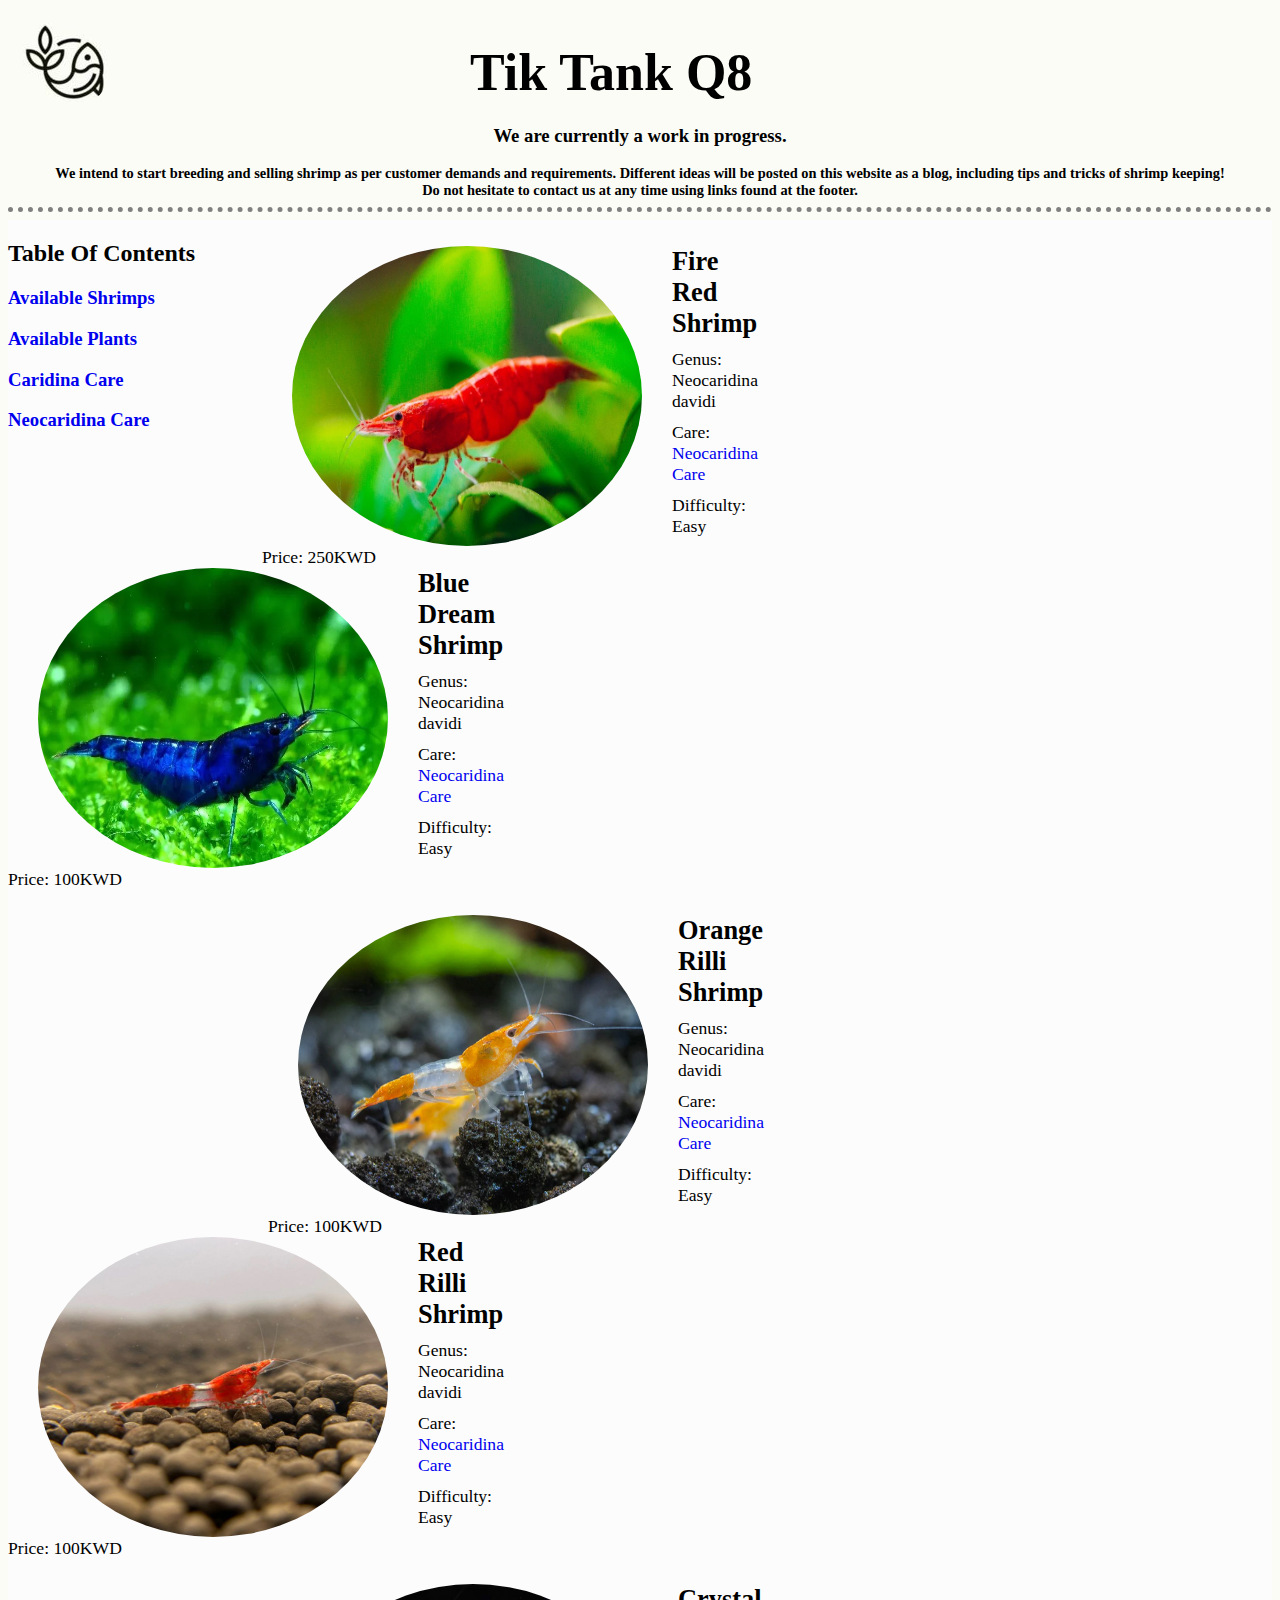
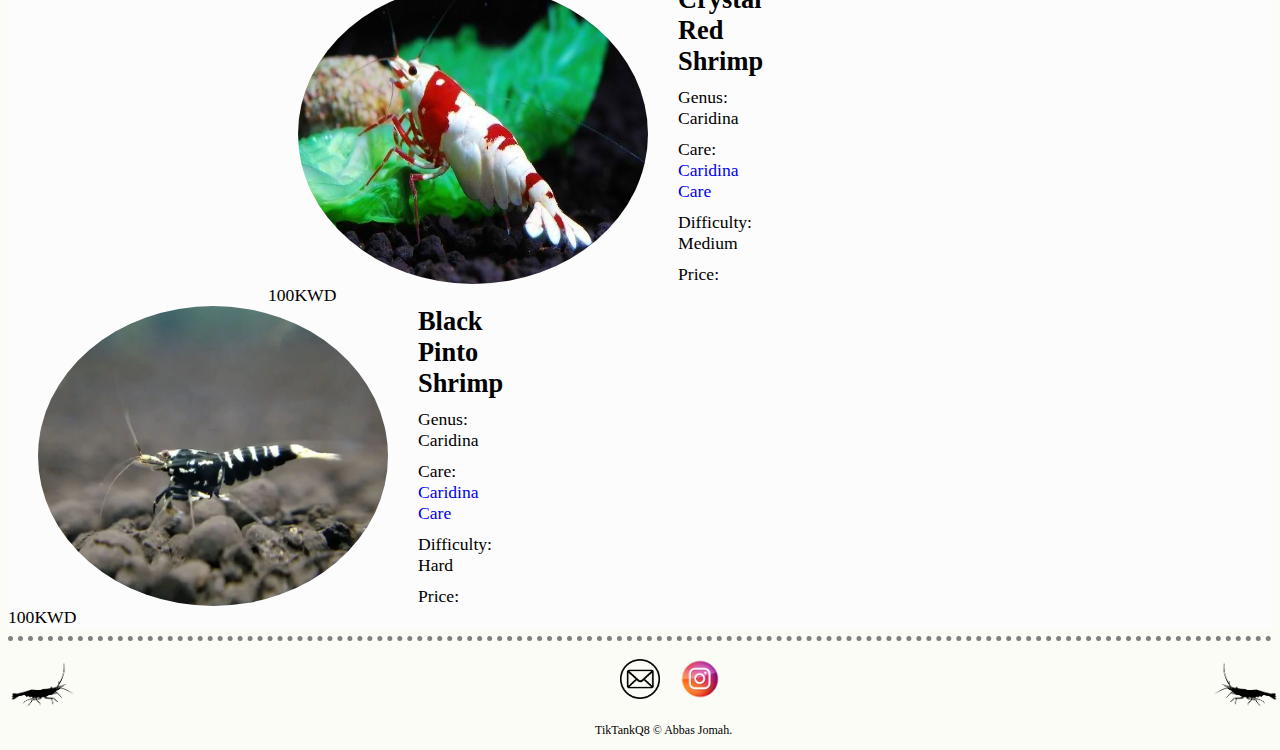
<file: index.html>
<!DOCTYPE html>
<html lang="en" dir="ltr">
  <head>
    <meta charset="utf-8">
    <title>Welcome To TikTank</title>
    <link rel="stylesheet" href="css/style.css">
    <link rel="icon" href="favicon.ico">
  </head>
  <body>
  <!-- Main Img -->
    <div>
      <a href="index.html"><img class="titleImg" src="Images/Standard/Title.png"></a>
      <h1 class="mainTitleSizePosition marginRemoveBottom">Tik Tank Q8</h1>
      <h3 class="txtCenter">We are currently a work in progress.</h3>
      <h6 class="txtCenter" style="Margin: 0px auto 5px auto">We intend to start breeding and selling shrimp as per customer demands and requirements. Different ideas will be posted on this website
      as a blog, including tips and tricks of shrimp keeping! <br> Do not hesitate to contact us at any time using links found at the footer.</h6>
      <hr>
    </div>
  <!-- Main Img -->

  <!-- Body -->
  <div class="mainBody">
      <!-- Table of Contents -->
     <div class="mainBodySpacing">
        <h2><strong>Table Of Contents</strong></h2>
        <a href="index.html"><h3>Available Shrimps</h3></a>
        <a href="Plants.html"><h3>Available Plants</h3></a>
        <a href="CaridinaCare.html"><h3>Caridina Care</h3></a>
        <a href="NeocaridinaCare.html"><h3>Neocaridina Care</h3></a>
      </div>
      <!-- Table of Contents -->
      <!-- Main Body -->
      <div class="fireRedDiv">
        <img class="mainImgs2Left" src="Images/FireRed.jpg">
        <h4 class="marginRemoveTop">Fire Red Shrimp </h4>
        <h5>Genus: <span>Neocaridina davidi</span></h5>
        <h5>Care: <span><a href="NeocaridinaCare.html">Neocaridina Care</a></span></h5>
        <h5>Difficulty: Easy</h5>
        <h5>Price: <span>250</span>KWD</h5>
      </div>
      <div class="blueDreamDiv">
          <img class="mainImgs2Left" src="Images/BlueDream.PNG">
          <h4 class="marginRemoveTop">Blue Dream Shrimp </h4>
          <h5>Genus: <span>Neocaridina davidi</span></h5>
          <h5>Care: <span><a href="NeocaridinaCare.html">Neocaridina Care</a></span></h5>
          <h5>Difficulty: Easy</h5>
          <h5>Price: <span>100</span>KWD</h5>
      </div>
      <div class="orangeRilliDiv">
          <img class="mainImgs2Left" src="Images/OrangeRilli.PNG">
          <h4 class="marginRemoveTop">Orange Rilli Shrimp </h4>
          <h5>Genus: <span>Neocaridina davidi</span></h5>
          <h5>Care: <span><a href="NeocaridinaCare.html">Neocaridina Care</a></span></h5>
          <h5>Difficulty: Easy</h5>
          <h5>Price: <span>100</span>KWD</h5>
      </div>
      <div class="redRilliDiv">
          <img class="mainImgs2Left" src="Images/RedRilli.jpg">
          <h4 class="marginRemoveTop">Red Rilli Shrimp </h4>
          <h5>Genus: <span>Neocaridina davidi</span></h5>
          <h5>Care: <span><a href="NeocaridinaCare.html">Neocaridina Care</a></span></h5>
          <h5>Difficulty: Easy</h5>
          <h5>Price: <span>100</span>KWD</h5>
      </div>
      <div class="crystalRedDiv">
          <img class="mainImgs2Left" src="Images/Crystal.jpg">
          <h4 class="marginRemoveTop">Crystal Red Shrimp </h4>
          <h5>Genus: <span>Caridina</span></h5>
          <h5>Care: <span><a href="CaridinaCare.html">Caridina Care</a></span></h5>
          <h5>Difficulty: Medium</h5>
          <h5>Price: <span>100</span>KWD</h5>
      </div>
      <div class="pintoDiv">
          <img class="mainImgs2Left" src="Images/Pinto.PNG">
          <h4 class="marginRemoveTop">Black Pinto Shrimp </h4>
          <h5>Genus: <span>Caridina</span></h5>
          <h5>Care: <span><a href="CaridinaCare.html">Caridina Care</a></span></h5>
          <h5>Difficulty: Hard</h5>
          <h5>Price: <span>100</span>KWD</h5>
      </div>
      <!-- Main Body -->
  </div>
  <!-- Body -->

  <!-- Footer -->
  <div>
    <hr>
    <img class="footerShrimp1 hover" src="Images/Standard/Shrimp1.png">
    <a href="https://www.instagram.com/tik_tank_q8/"><img class="footerIconsMargins footerPositioningInsta" src="Images/Standard/Instagram.png"></a>
    <a href="ContactMe.html"><img class="footerIconsMargins footerPositioningContact" src="Images/Standard/Email.png"></a>
    <img class="footerShrimp2 hover" src="Images/Standard/Shrimp2.png">
  </div>
  <div class="copyright">
    <p class="marginRemoveTop">TikTankQ8 <span>©</span> Abbas Jomah.</p>
  </div>
  <!-- Footer -->

  </body>
</html>
</file>
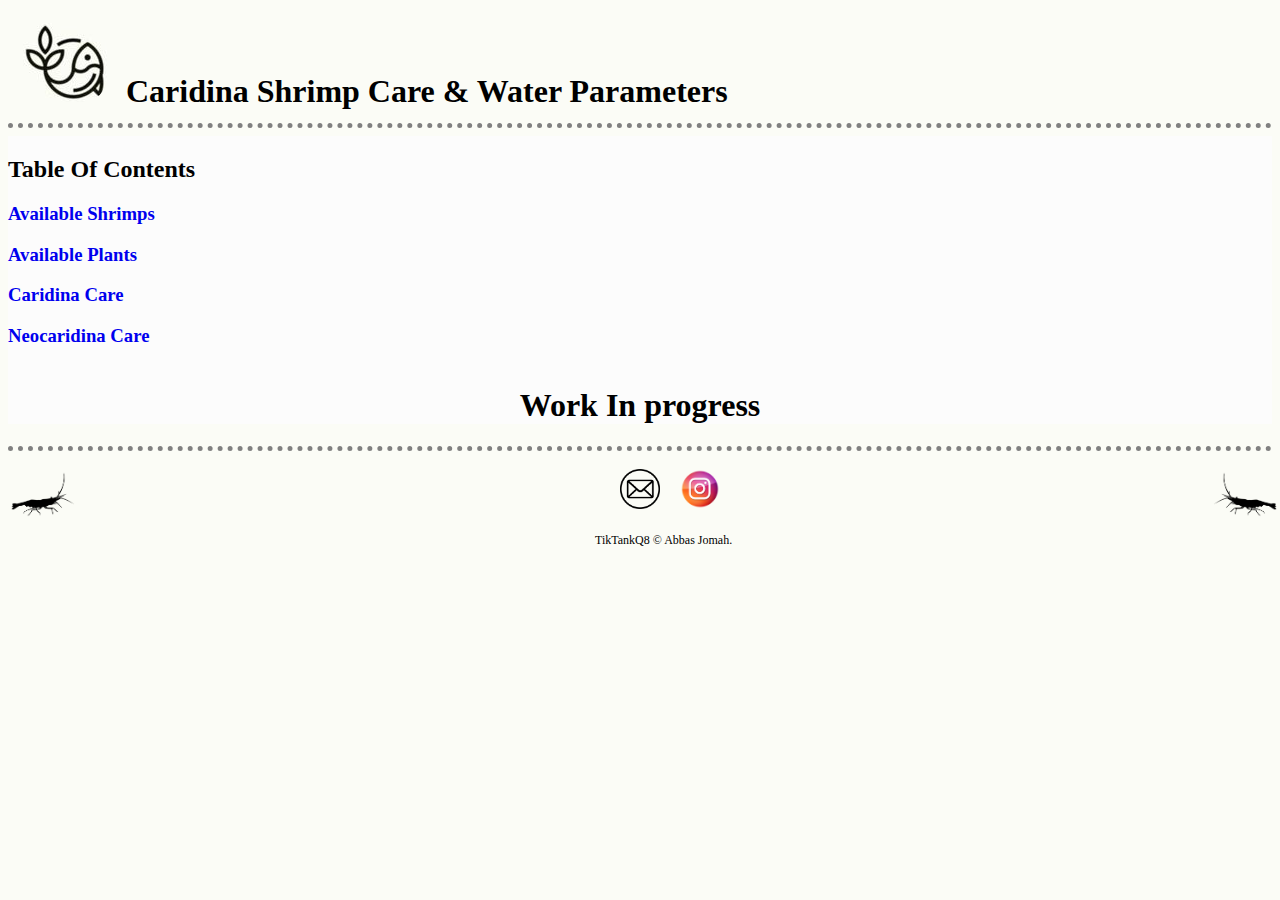
<file: CaridinaCare.html>
<!DOCTYPE html>
<html lang="en" dir="ltr">
  <head>
    <meta charset="utf-8">
    <title>TikTank Kuwait</title>
    <link rel="stylesheet" href="css/style.css">
    <link rel="icon" href="favicon.ico">
  </head>
  <body>

    <!-- Main Img -->
    <div>
      <a href="index.html"><img class="titleImg" src="Images/Standard/Title.png"></a>
      <h1 class="subTitleTxt">Caridina Shrimp Care & Water Parameters </h1>
      <hr>
    </div>
    <!-- Main Img -->

    <!-- Main Body -->
    <div class="mainBody">
          <!-- Table of Contents -->
          <div class="mainBodySpacing">
             <h2><strong>Table Of Contents</strong></h2>
             <a href="index.html"><h3>Available Shrimps</h3></a>
             <a href="Plants.html"><h3>Available Plants</h3></a>
             <a href="CaridinaCare.html"><h3>Caridina Care</h3></a>
             <a href="NeocaridinaCare.html"><h3>Neocaridina Care</h3></a>
           </div>
          <!-- Table of Contents -->
          <h1 class="txtCenter">Work In progress </h1>
    </div>
    <!-- Main Body -->

    <!-- Footer -->
    <div>
      <hr>
      <img class="footerShrimp1 hover" src="Images/Standard/Shrimp1.png">
      <a href="https://www.instagram.com/tik_tank_q8/"><img class="footerIconsMargins footerPositioningInsta" src="Images/Standard/Instagram.png"></a>
      <a href="ContactMe.html"><img class="footerIconsMargins footerPositioningContact" src="Images/Standard/Email.png"></a>
      <img class="footerShrimp2 hover" src="Images/Standard/Shrimp2.png">
    </div>
    <div class="copyright">
      <p class="marginRemoveTop">TikTankQ8 <span>©</span> Abbas Jomah.</p>
    </div>
    <!-- Footer -->

  </body>
</html>
</file>
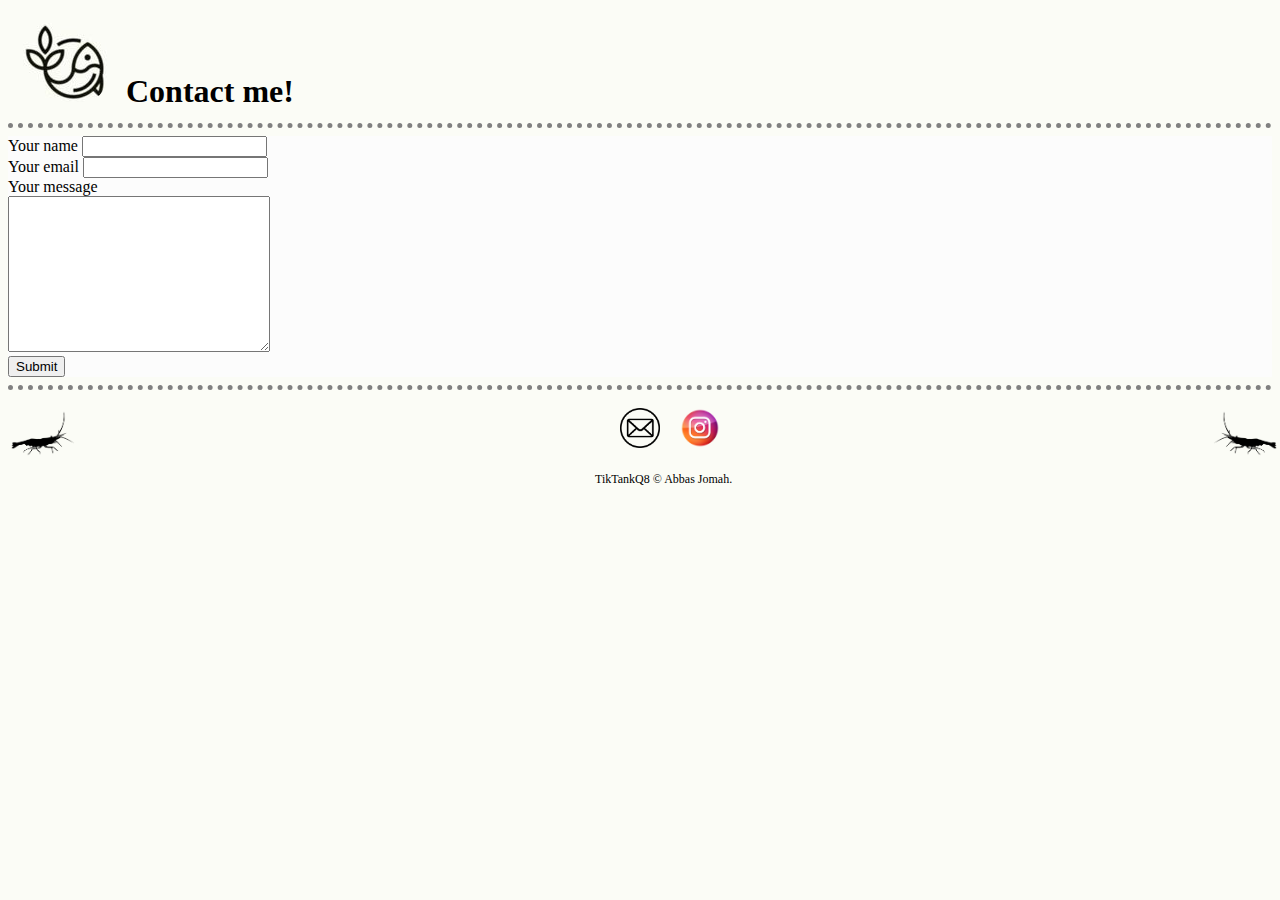
<file: ContactMe.html>
<!DOCTYPE html>
<html lang="en" dir="ltr">
  <head>
    <meta charset="utf-8">
    <title>Contact Me</title>
    <link rel="stylesheet" href="css/style.css">
    <link rel="icon" href="favicon.ico">
  </head>
  <body>
    <!-- Main Img -->
    <div>
      <a href="index.html"><img class="titleImg" src="Images/Standard/Title.png"></a>
      <h1 class="subTitleTxt">Contact me! </h1>
      <hr>
    </div>
    <!-- Main Img -->

    <!-- Main Body -->
    <div class="mainBody">
      <form action="mailto:abbas_jumah@hotmail.com" method="post" enctype="text/plain">
        <label>Your name</label>
        <input type="text" name="yourName" value="">
        <br>
        <label>Your email</label>
        <input type="email" name="yourEmail" value="">
        <br>
        <label>Your message</label>
        <br>
        <textarea name="yourMessage" rows="10" cols="30"></textarea>
        <br>
        <input type="submit" name="">
      </form>
    </div>
    <!-- Main Body -->

    <!-- Footer -->
    <div>
      <hr>
      <img class="footerShrimp1 hover" src="Images/Standard/Shrimp1.png">
      <a href="https://www.instagram.com/tik_tank_q8/"><img class="footerIconsMargins footerPositioningInsta" src="Images/Standard/Instagram.png"></a>
      <a href="ContactMe.html"><img class="footerIconsMargins footerPositioningContact" src="Images/Standard/Email.png"></a>
      <img class="footerShrimp2 hover" src="Images/Standard/Shrimp2.png">
    </div>
    <div class="copyright">
      <p class="marginRemoveTop">TikTankQ8 <span>©</span> Abbas Jomah.</p>
    </div>
    <!-- Footer -->
  </body>
</html>
</file>
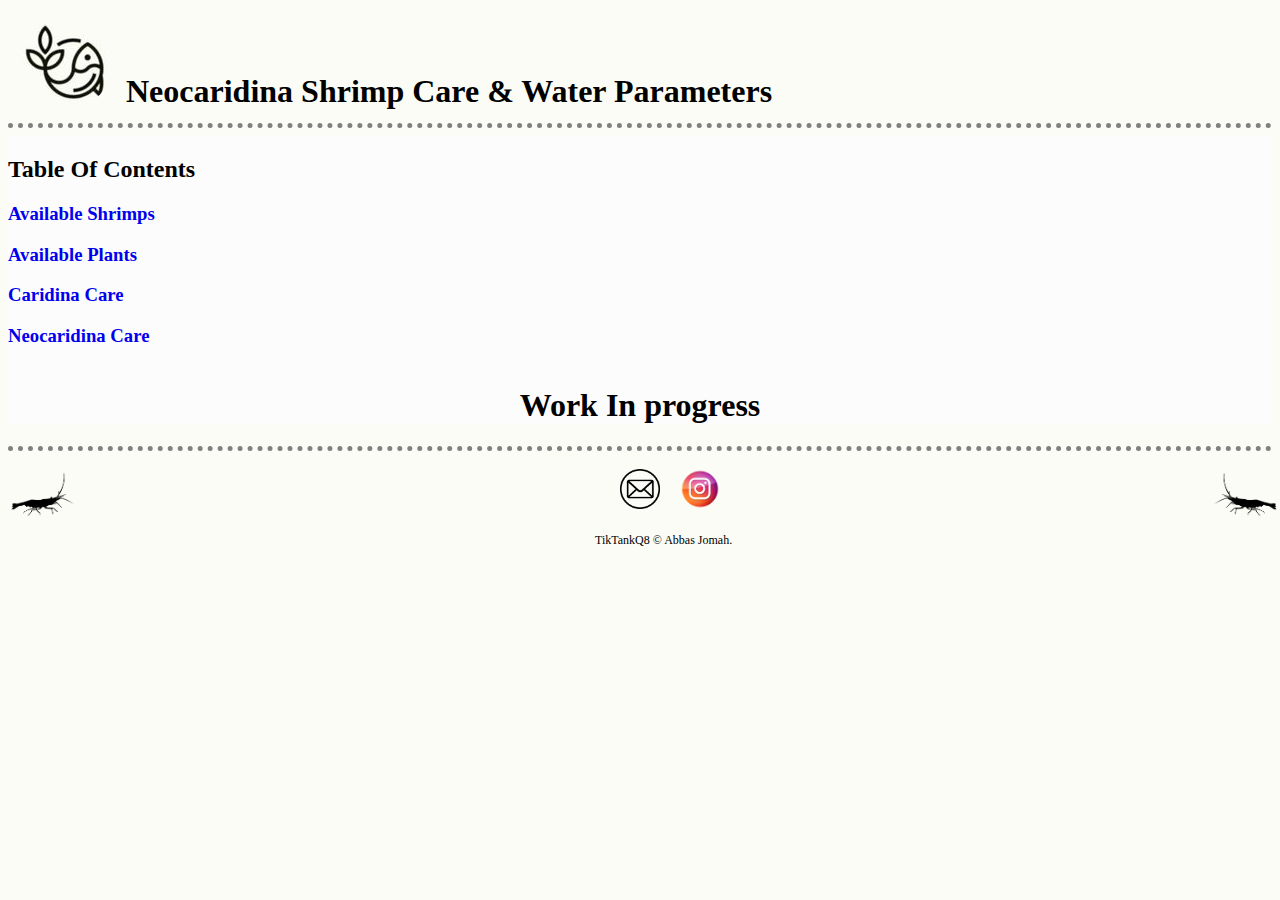
<file: NeocaridinaCare.html>
<!DOCTYPE html>
<html lang="en" dir="ltr">
  <head>
    <meta charset="utf-8">
    <title>TikTank Kuwait</title>
    <link rel="stylesheet" href="css/style.css">
    <link rel="icon" href="favicon.ico">
  </head>
  <body>
    <!-- Main Img -->
    <div>
      <a href="index.html"><img class="titleImg" src="Images/Standard/Title.png"></a>
      <h1 class="subTitleTxt">Neocaridina Shrimp Care & Water Parameters</h1>
      <hr>
    </div>
    <!-- Main Img -->

    <!-- Main Body -->
    <div class="mainBody">
          <!-- Table of Contents -->
          <div class="mainBodySpacing">
             <h2><strong>Table Of Contents</strong></h2>
             <a href="index.html"><h3>Available Shrimps</h3></a>
             <a href="Plants.html"><h3>Available Plants</h3></a>
             <a href="CaridinaCare.html"><h3>Caridina Care</h3></a>
             <a href="NeocaridinaCare.html"><h3>Neocaridina Care</h3></a>
           </div>
          <!-- Table of Contents -->
          <h1 class="txtCenter">Work In progress </h1>
    </div>
    <!-- Main Body -->

    <!-- Footer -->
    <div>
      <hr>
      <img class="footerShrimp1 hover" src="Images/Standard/Shrimp1.png">
      <a href="https://www.instagram.com/tik_tank_q8/"><img class="footerIconsMargins footerPositioningInsta" src="Images/Standard/Instagram.png"></a>
      <a href="ContactMe.html"><img class="footerIconsMargins footerPositioningContact" src="Images/Standard/Email.png"></a>
      <img class="footerShrimp2 hover" src="Images/Standard/Shrimp2.png">
    </div>
    <div class="copyright">
      <p class="marginRemoveTop">TikTankQ8 <span>©</span> Abbas Jomah.</p>
    </div>
    <!-- Footer -->

  </body>
</html>
</file>
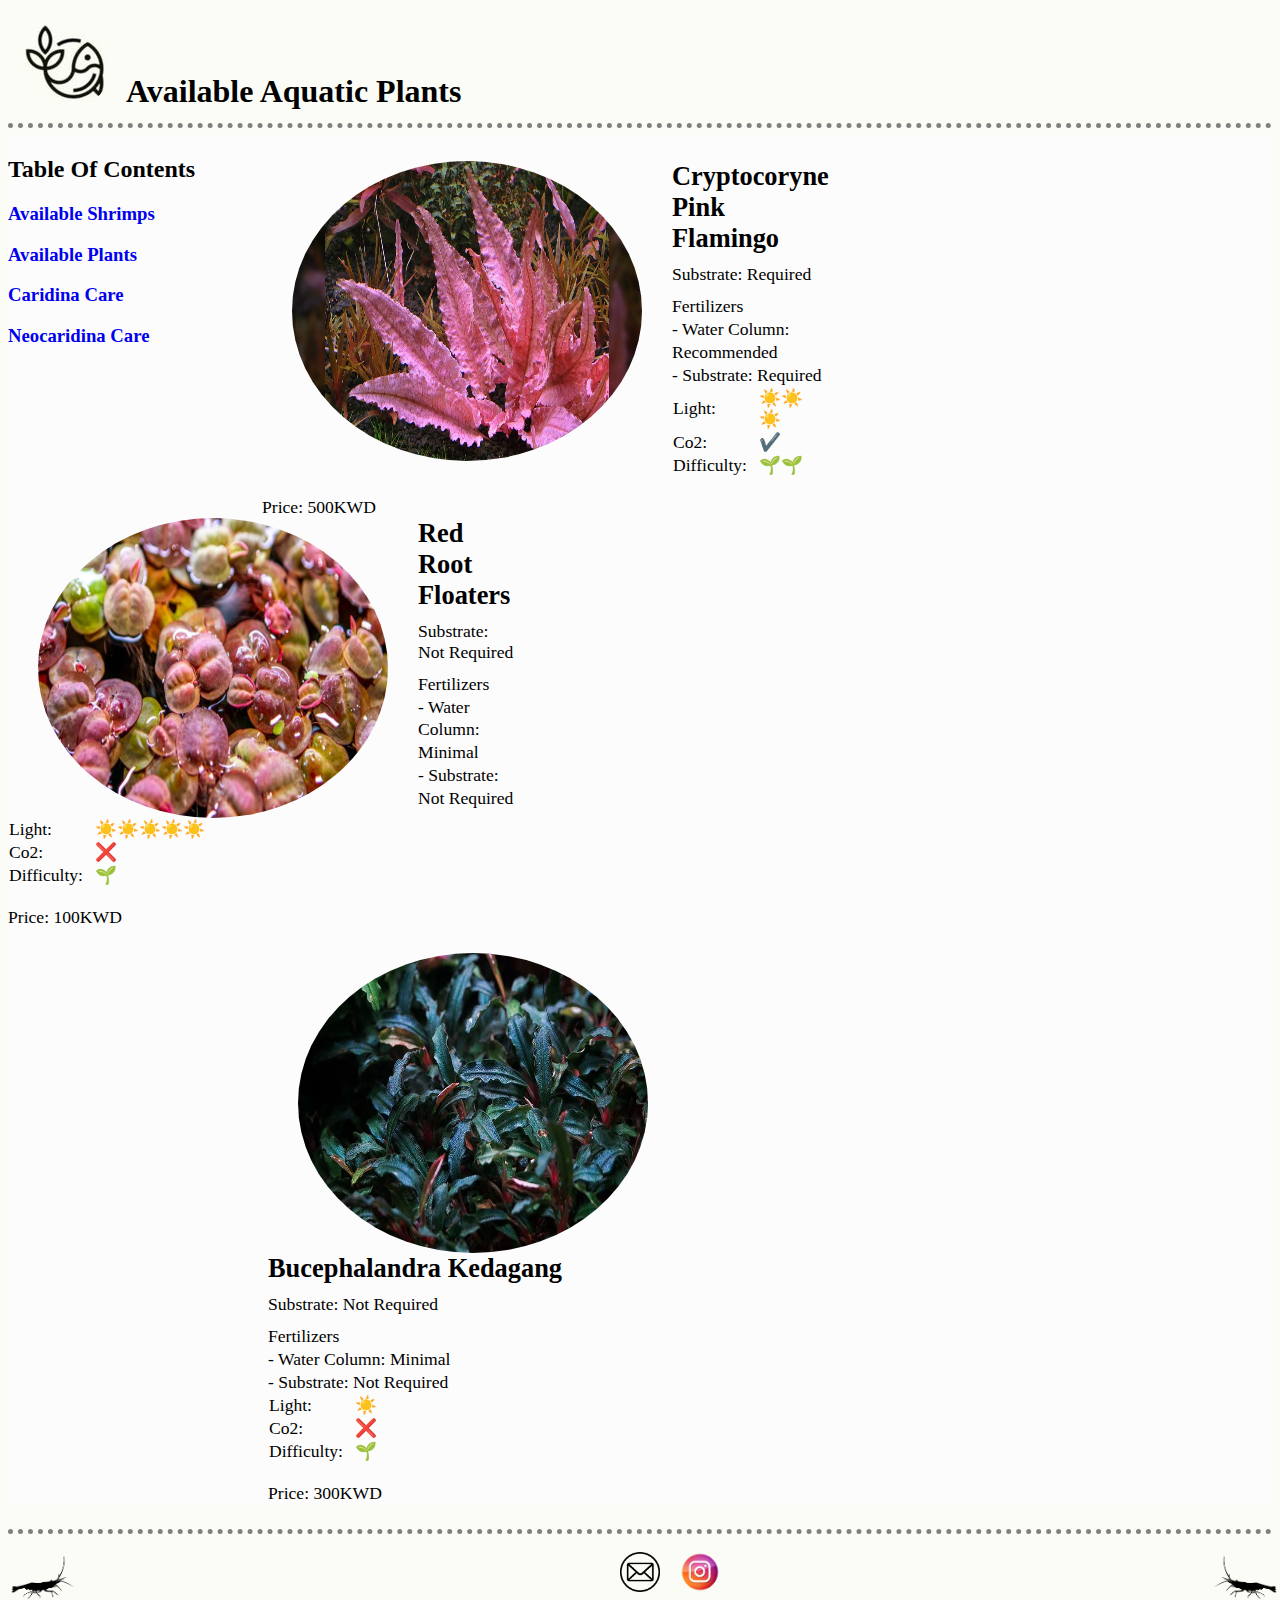
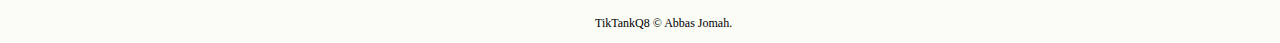
<file: Plants.html>
<!DOCTYPE html>
<html lang="en" dir="ltr">
  <head>
    <meta charset="utf-8">
    <title>TikTank Kuwait</title>
    <link rel="stylesheet" href="css/style.css">
    <link rel="icon" href="favicon.ico">
  </head>
  <body>

    <!-- Main Img -->
    <div>
      <a href="index.html"><img class="titleImg" src="Images/Standard/Title.png"></a>
      <h1 class="subTitleTxt">Available Aquatic Plants </h1>
      <hr>
    </div>
    <!-- Main Img -->

    <!-- Main Body -->
    <div class="mainBody">
        <!-- Table of Contents -->
       <div class="mainBodySpacing">
          <h2><strong>Table Of Contents</strong></h2>
          <a href="index.html"><h3>Available Shrimps</h3></a>
          <a href="Plants.html"><h3>Available Plants</h3></a>
          <a href="CaridinaCare.html"><h3>Caridina Care</h3></a>
          <a href="NeocaridinaCare.html"><h3>Neocaridina Care</h3></a>
        </div>
        <!-- Table of Contents -->
        <!-- Main Body -->
        <div class="pinkFlamigoDiv">
          <img class="mainImgs2Left" src="Images/PinkFlam.jpg">
          <h4 class="marginRemoveTop">Cryptocoryne Pink Flamingo </h4>
          <h5>Substrate: <span>Required</span></h5>
          <h5 style="line-height: 1.3">Fertilizers <br>- Water Column: <span>Recommended</span> <br>- Substrate: <span>Required</span></h5>
          <table class="plantDescTbl">
            <tr>
              <td><h5 class="plantDescTd">Light: </h5></td>
              <td><h5 class="plantDescTd">☀️☀️☀️</h5></td>
            </tr>
            <tr>
              <td><h5 class="plantDescTd">Co2: </h5></td>
              <td><h5 class="plantDescTd">✔️</h5></td> <!--❌-->
            </tr>
            <tr>
              <td><h5 class="plantDescTd">Difficulty: </h5></td>
              <td><h5 class="plantDescTd">🌱🌱</h5></td>
            </tr>
          </table>
          <h5>Price: <span>500</span>KWD</h5>

        </div>
        <div class="redRootFloatersDiv">
            <img class="mainImgs2Left" src="Images/RedRootFloaters.PNG">
            <h4 class="marginRemoveTop">Red Root Floaters </h4>
            <h5>Substrate: <span>Not Required</span></h5>
            <h5 style="line-height: 1.3">Fertilizers <br>- Water Column: <span>Minimal</span> <br>- Substrate: <span>Not Required</span></h5>
            <table class="plantDescTbl">
              <tr>
                <td><h5 class="plantDescTd">Light: </h5></td>
                <td><h5 class="plantDescTd">☀️☀️☀️☀️☀️</h5></td>
              </tr>
              <tr>
                <td><h5 class="plantDescTd">Co2: </h5></td>
                <td><h5 class="plantDescTd">❌</h5></td> <!--❌-->
              </tr>
              <tr>
                <td><h5 class="plantDescTd">Difficulty: </h5></td>
                <td><h5 class="plantDescTd">🌱</h5></td>
              </tr>
            </table>
            <h5>Price: <span>100</span>KWD</h5>
          </div>
        <div class="BuceDiv">
          <img class="mainImgs2Left" src="Images/Buces.PNG">
          <h4 class="marginRemoveTop">Bucephalandra Kedagang</h4>
          <h5>Substrate: <span>Not Required</span></h5>
          <h5 style="line-height: 1.3">Fertilizers <br>- Water Column: <span>Minimal</span> <br>- Substrate: <span>Not Required</span></h5>
          <table class="plantDescTbl">
            <tr>
              <td><h5 class="plantDescTd">Light: </h5></td>
              <td><h5 class="plantDescTd">☀️</h5></td>
            </tr>
            <tr>
              <td><h5 class="plantDescTd">Co2: </h5></td>
              <td><h5 class="plantDescTd">❌</h5></td> <!--❌-->
            </tr>
            <tr>
              <td><h5 class="plantDescTd">Difficulty: </h5></td>
              <td><h5 class="plantDescTd">🌱</h5></td>
            </tr>
          </table>
          <h5>Price: <span>300</span>KWD</h5>
        </div>
        <!-- Main Body -->
    </div>
    <!-- Main Body -->



    <!-- Footer -->
    <div>
      <hr>
        <img class="footerShrimp1 hover" src="Images/Standard/Shrimp1.png">
        <a href="https://www.instagram.com/tik_tank_q8/"><img class="footerIconsMargins footerPositioningInsta" src="Images/Standard/Instagram.png"></a>
        <a href="ContactMe.html"><img class="footerIconsMargins footerPositioningContact" src="Images/Standard/Email.png"></a>
        <img class="footerShrimp2 hover" src="Images/Standard/Shrimp2.png">
    </div>
    <div class="copyright">
      <p class="marginRemoveTop">TikTankQ8 <span>©</span> Abbas Jomah.</p>
    </div>
    <!-- Footer -->


  </body>
</html>
</file>
<file: css/style.css>
body {
  background-color: #FBFCF6; /* For standard color of all pages*/
  font-family: verdana, serif;
}

hr {
    border-style: dotted none none;
    border-top-width: 5px;
    color: gray;
}

h4 {
  font-size: 1.65rem;
  margin-bottom: 0;
}

h5 {
  font-size: 1.1rem;
  margin-bottom: 0;
  margin-top: 10px;
  font-weight: normal;
}

h6 {
  display: block;
  font-size: 0.9em;
  margin: 2.33em 0 2.33em 0;
  font-weight: bold;
}

a{
  text-decoration: none;
}

a:hover{
  color: #BE7E5F;
}
/*********************************************************************************************************************************************************************************/
.mainBody {
  background-color: #FCFCFC; /* For standard color of all main bodies*/
}

.titleImg {
  border-radius: 30%; /* For main logo sizing*/
  margin-top: 15px;
  margin-left: 15px;
  margin-right: 15px;
}

.subTitleTxt {
  display: inline-block;
  margin-bottom: 5px;
}

.txtCenter {
  text-align: center; /* Aligning texts to center*/
}

.mainImgsTables {
  border-spacing: 50px; /* Orgnization for product images and footer, also used to center images*/
  margin: 0 auto;
  padding-left: 250px;
  padding-right: 250px;
}

.pinkFlamigoDiv{
  display: inline-block;
  width: 45%;
  margin-top: 2%;
}

.redRootFloatersDiv{
  width: 40%;
  display: inline-block;
}

.BuceDiv{
  width: 40%;
  margin: 2% 0 2% 260px;
}

.fireRedDiv {
  display: inline-block;
  width: 40%;
  margin: 2% 0 0 0;
}

.blueDreamDiv {
  width: 40%;
  display: inline-block;
  /*margin: 30px auto 170px 260px;*/
}

.orangeRilliDiv {
  width: 40%;
  display: inline-block;
  margin: 2% 0 0 260px;
}

.redRilliDiv {
  width: 40%;
  display: inline-block;
}

.crystalRedDiv {
  width: 40%;
  display: inline-block;
  margin: 2% 0 0 260px;
}

.pintoDiv {
  width: 40%;
  display: inline-block;
}

.mainImgs2Left {
  border-radius: 65%;
  height: 300px;
  width: 350px;
  margin: 0 30px 0 30px;
  float: left;
}

.mainBodySpacing {
  width: 250px;    /* To seperate table of contents from products*/
  height: auto;
  vertical-align: top;
  display: inline-block;
}

.plantDescTd {
padding-right: 10px;
margin-top: 0;
}

.plantDescTbl {
  border-spacing: 0;
  margin-bottom: 20px;
}

.marginRemoveTop { /* Margin Removal*/
  margin-top: 0;
}

.marginRemoveBottom{ /* Margin Removal*/
  margin-bottom: 0;
}

.mainTitleSizePosition { /* Main Title size*/
  font-size: 3.25rem;
  position: absolute;
  left: calc(50% - 170px);
  display: inline-block;
}

.imgMiddle {
  margin-left: auto;
  margin-right: auto;
}

/* Footer Stuff */
.footerIconsMargins {
  margin: 10px;
  width: 40px;
}

.footerPositioningInsta {
  position: absolute;
  left: calc(50% + 30px);
}

.footerPositioningContact {
  position: absolute;
  left: calc(50% - 30px);
}

.footerShrimp1 {
  margin: 0;
  height: 70px;
  width: 70px;
}

.footerShrimp2 {
  margin: 0;
  height: 70px;
  width: 70px;
  position: absolute;
  right: 0;
}

.copyright {
  font-size: 0.75rem;
  position: absolute;
  left: calc(50% - 45px);
}

.hover:hover {
  transform: scaleX(-1);
}

/*********************************************************************************************************************************************************************************/
</file>
